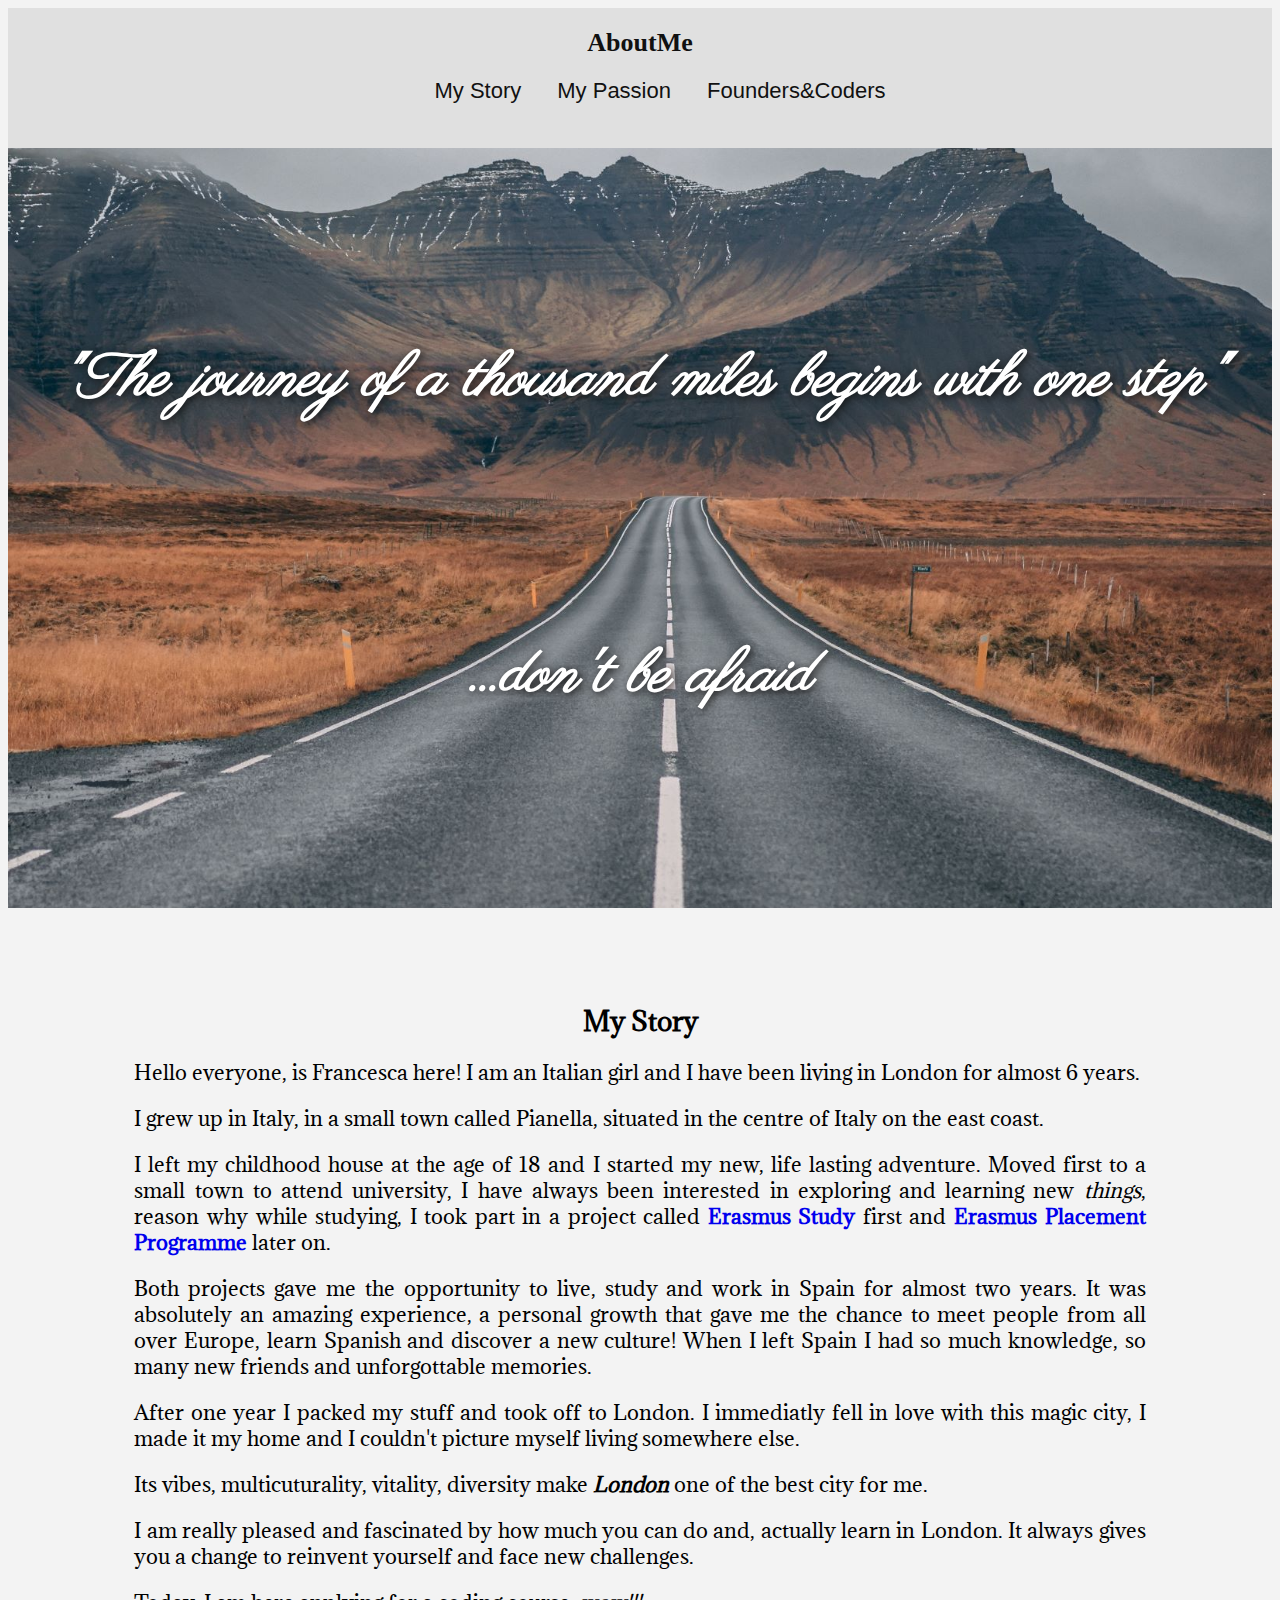
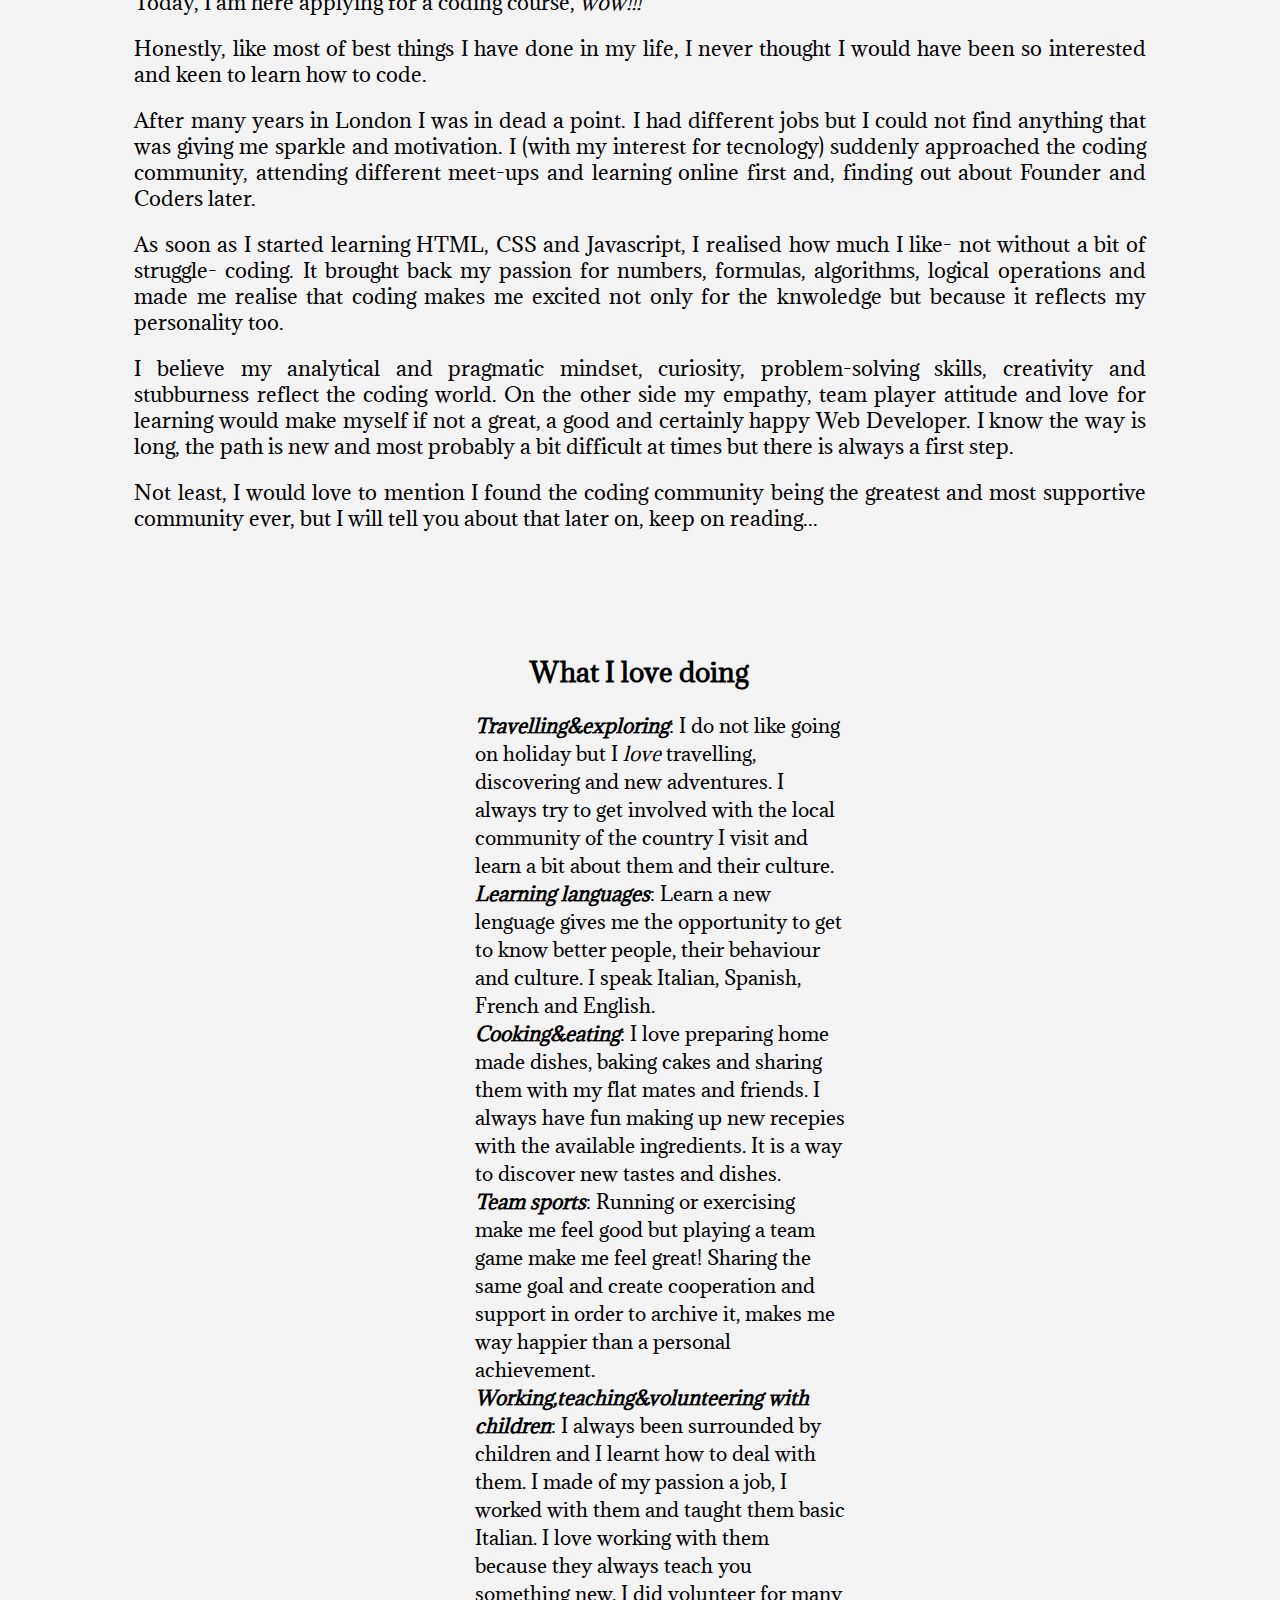
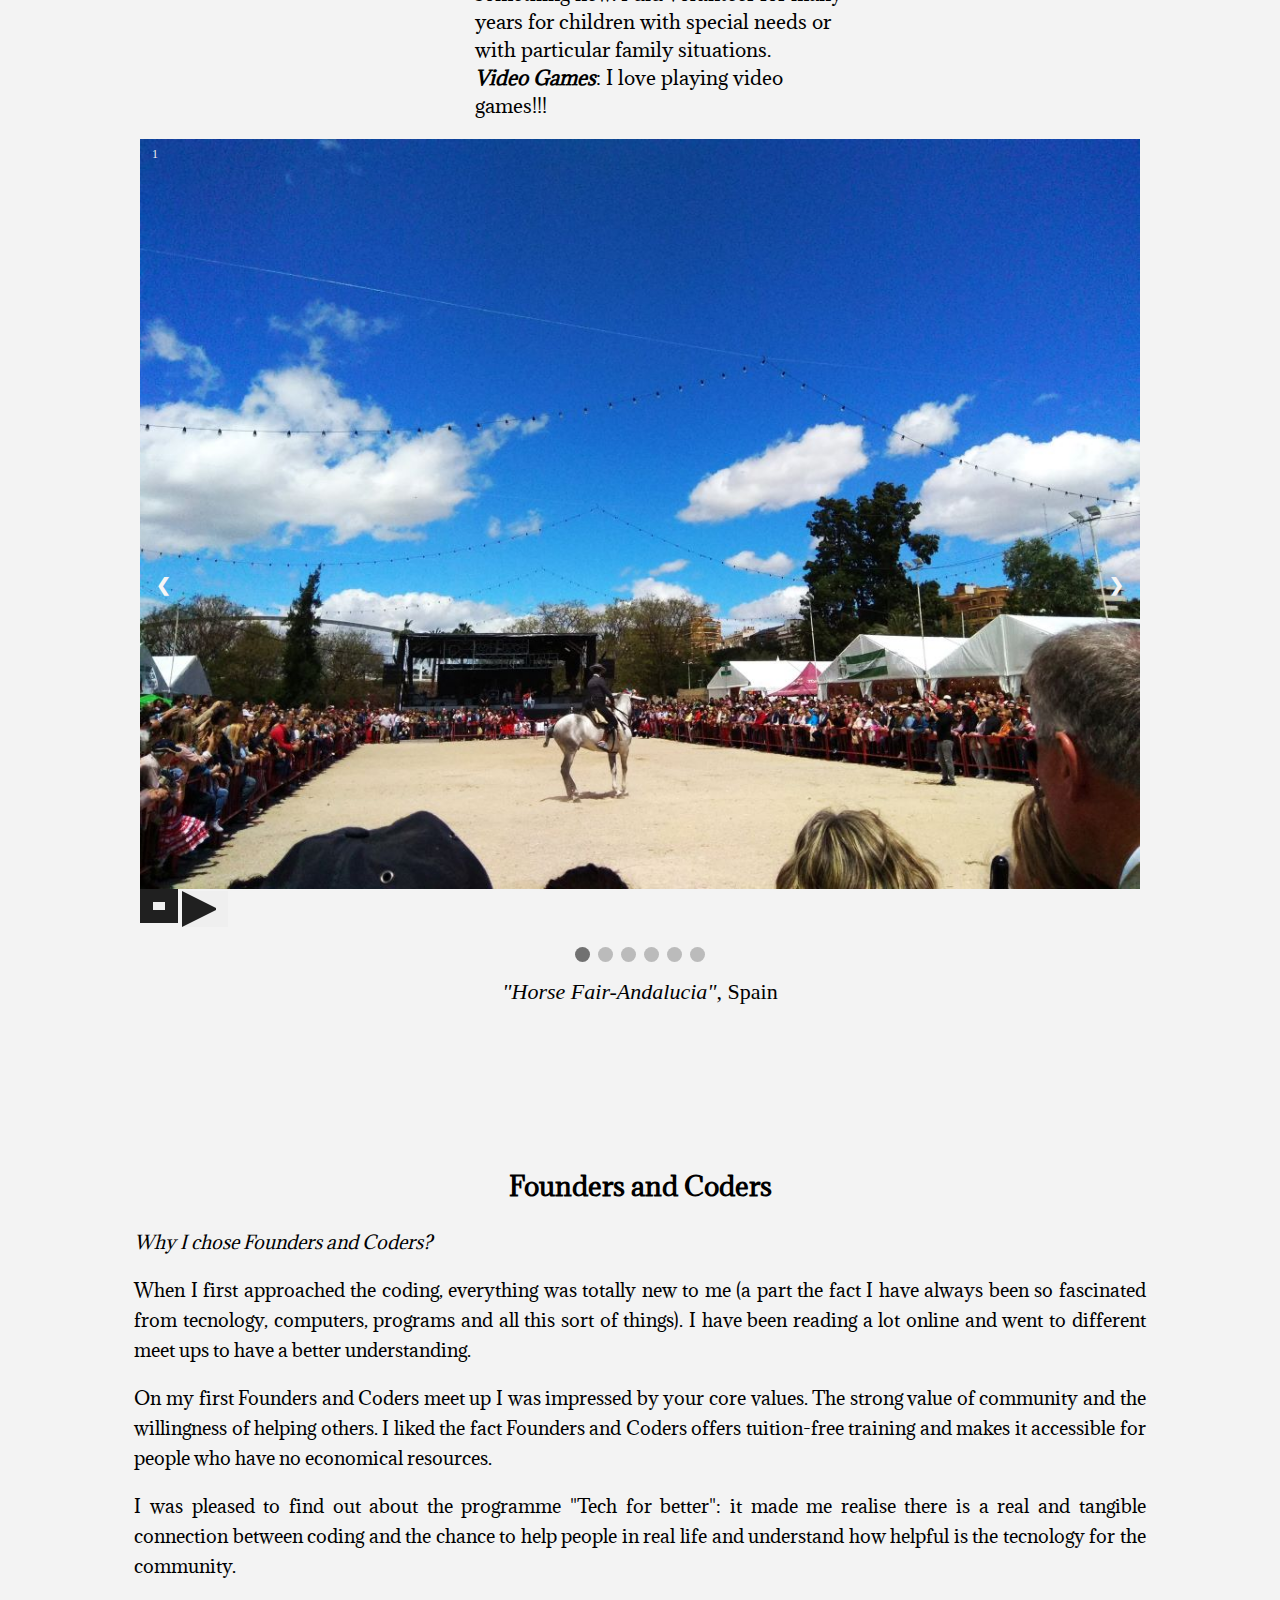
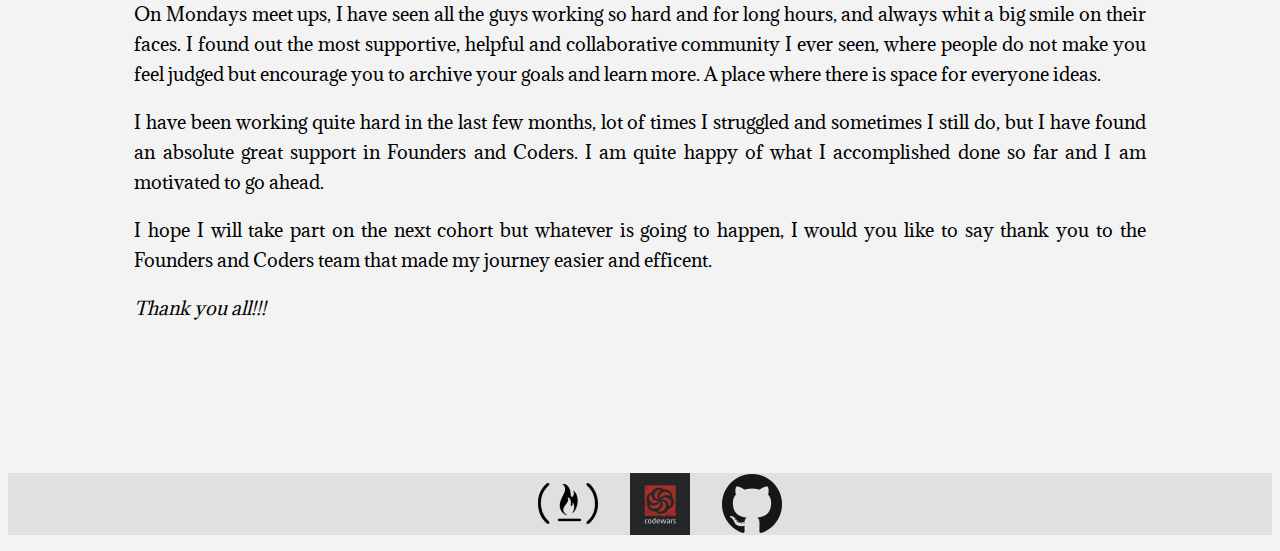
<file: index.html>
<!DOCTYPE html>
<html>
    <head>
        <meta charset="UTF-8" />
        <meta name="viewport" content="width=device-width, initial-scale=1.0">
        <link rel="stylesheet" href="style.css" type="text/css" />
        <link href="https://fonts.googleapis.com/css?family=Adamina|Allura|Parisienne|Yrsa" rel="stylesheet">
        <title>Francesca De Laurentis</title>
    </head>

    <body>
        <header>
            <p class="header-description">AboutMe</p>
            <nav>
                <ul>
                    <li><a href="#AboutMe1">My Story</a></li>
                    <li><a href="#AboutMe2">My Passion</a></li>
                    <li><a href="#AboutMe3">Founders&Coders</a></li>
                </ul>
            </nav>
        </header>

    <section class="index-banner">
        <div class="vertical-center">
            <h2>"The journey of a thousand miles begins with one step"<br /><br /><br />
            <h2>...don't be afraid</h2>
        </div>
    </section>

    <div class="index-box-1">
        <h3 id="AboutMe1">My Story</h3>
        <p>Hello everyone, is Francesca here! I am an Italian girl and I have been living in London for almost 6 years.</p>
        <p>I grew up in Italy, in a small town called Pianella, situated in the centre of Italy on the east coast.</p>
        <p>I left my childhood house at the age of 18 and I started my new, life lasting adventure. Moved first to a small town to attend university, I have always been interested in exploring and learning new <i>things</i>, reason why while studying, I took part in a project called <a href="https://en.wikipedia.org/wiki/Erasmus_Programme" target="_blank"><b>Erasmus Study</b></a> first and <a href="https://ec.europa.eu/programmes/erasmus-plus/opportunities/traineeships-students_en" target="_blank"><b>Erasmus Placement Programme</b></a> later on.</p>
        <p>Both projects gave me the opportunity to live, study and work in Spain for almost two years. It was absolutely an amazing experience, a personal growth that gave me the chance to meet people from all over Europe, learn Spanish and discover a new culture! When I left Spain I had so much knowledge, so many new friends and unforgottable memories.</p>
        <p>After one year I packed my stuff and took off to London. I immediatly fell in love with this magic city, I made it my home and I couldn't picture myself living somewhere else.</p>
        <p>Its vibes, multicuturality, vitality, diversity make <i><b>London</b></i> one of the best city for me.</p><p>I am really pleased and fascinated by how much you can do and, actually learn in London. It always gives you a change to reinvent yourself and face new challenges.</p>
        <p>Today, I am here applying for a coding course, <em>wow!!!</em></p>
        <p>Honestly, like most of best things I have done in my life, I never thought I would have been so interested and keen to learn how to code.</p>
        <p>After many years in London I was in dead a point. I had different jobs but I could not find anything that was giving me sparkle and motivation. I (with my interest for tecnology) suddenly approached the coding community, attending different meet-ups and learning online first and, finding out about Founder and Coders later.</p>
        <p>As soon as I started learning HTML, CSS and Javascript, I realised how much I like- not without a bit of struggle- coding. It brought back my passion for numbers, formulas, algorithms, logical operations and made me realise that coding makes me excited not only for the knwoledge but because it reflects my personality too.</p>
        <p>I believe my analytical and pragmatic mindset, curiosity, problem-solving skills, creativity and stubburness reflect the coding world. On the other side my empathy, team player attitude and love for learning would make myself if not a great, a good and certainly happy Web Developer. I know the way is long, the path is new and most probably a bit difficult at times but there is always a first step.</p>
        </p>Not least, I would love to mention I found the coding community being the greatest and most supportive community ever, but I will tell you about that later on, keep on reading...<p/>
    </div>

    <section class="container">
        <div class="index-box-2">
            <h3 id="AboutMe2">What I love doing</h3>
            <ul>
                <li><i><b>Travelling&exploring</i></b>: I do not like going on holiday but I <i>love</i> travelling, discovering and new adventures. I always try to get involved with the local community of the country I visit and learn a bit about them and their culture.</li>
                <li><i><b>Learning languages</i></b>: Learn a new lenguage gives me the opportunity to get to know better people, their behaviour and culture. I speak Italian, Spanish, French and English.</li>
                <li><i><b>Cooking&eating</i></b>: I love preparing home made dishes, baking cakes and sharing them with my flat mates and friends. I always have fun making up new recepies with the available ingredients. It is a way to discover new tastes and dishes.</li>
                <li><i><b>Team sports</i></b>: Running or exercising make me feel good but playing a team game make me feel great! Sharing the same goal and create cooperation and support in order to archive it, makes me way happier than a personal achievement.</li>
                <li><i><b>Working,teaching&volunteering with children</i></b>: I always been surrounded by children and I learnt how to deal with them. I made of my passion a job, I worked with them and taught them basic Italian. I love working with them because they always teach you something new. I did volunteer for many years for children with special needs or with particular family situations.</li>
                <li><i><b>Video Games</i></b>: I love playing video games!!!</li>
            </ul>
        </div>
        
        <div class="slider" id="main-slider">
            <div class="slider-container">
                <div class="mySlides fade" id="slide2">
                    <div class="numbertext">1</div>
                    <img src="Images/img1.jpg" alt="man riding a horse" id="slideshow" class="responsive">
                    <div class="text"><i>"Horse Fair-Andalucia"</i>, Spain</div>
                </div>
                
                <div class="mySlides fade" id="slide2">
                    <div class="numbertext">2</div>
                    <img src="Images/img2.jpg" alt="Lake" id="slideshow" class="responsive">
                    <div class="text"><i>"Moraine Lake-Alberta"</i>, Canada</div>
                </div>
                
                <div class="mySlides fade" id="slide2">
                    <div class="numbertext">3</div>
                    <img src="Images/img3.jpg" alt="Buddah statue" id="slideshow" class="responsive">
                    <div class="text"><i>"Wat Mahatat Temple-Bangkok"</i>, Thailand</div>
                </div>
                
                <div class="mySlides fade" id="slide2">
                    <div class="numbertext">4</div>
                    <img src="Images/img4.jpg" alt="Gothic building" id="slideshow" class="responsive">
                    <div class="text">"Gothic influence"</i>-walking around <i>Barcelona</i>, Spain</div>
                </div>
                
                <div class="mySlides fade" id="slide2">
                    <div class="numbertext">5</div>
                    <img src="Images/img5.jpg" alt="Boat in the sea" id="slideshow" class="responsive">
                    <div class="text"><i>"Typical Bangka boat"</i>, Philippines</div>
                </div>
                
                <div class="mySlides fade" id="slide2">
                    <div class="numbertext">6</div>
                    <img src="Images/img6.jpg" alt="Lighthouse" id="slideshow" class="responsive">
                    <div class="text"><i>"Oldest lighthouse still in operation-A Coruña"</i>,Spain</div>
                </div>
                
                <div>
                    <a class="prev">&#10094;</a>
                    <a class="next">&#10095;</a>
                </div>
                
                <div>
                    <button  id="pause-images" class="pause-button"></button>
                    <button id="play-images" class="play-button"></button>
                </div>
                
                <div class="dots-container">
                    <span class="dot"></span>
                    <span class="dot"></span>
                    <span class="dot"></span>
                    <span class="dot"></span>
                    <span class="dot"></span>
                    <span class="dot"></span>
                </div>
            </div>
        </section>
        
        <section>
            <div class="index-box-3">
                <h3 id="AboutMe3">Founders and Coders</h3>
                <p><i>Why I chose Founders and Coders?</i></p>

                <p>When I first approached the coding, everything was totally new to me (a part the fact I have always been so fascinated from tecnology, computers, programs and all this sort of things). I have been reading a lot online and went to different meet ups to have a better understanding.</p>

                <p>On my first Founders and Coders meet up I was impressed by your core values. The strong value of community and the willingness of helping others. I liked the fact Founders and Coders offers tuition-free training and makes it accessible for people who have no economical resources.</p>
                <p>I was pleased to find out about the programme "Tech for better": it made me realise there is a real and tangible connection between coding and the chance to help people in real life and understand how helpful is the tecnology for the community.</p>

                <p>On Mondays meet ups, I have seen all the guys working so hard and for long hours, and always whit a big smile on their faces. I found out the most supportive, helpful and collaborative community I ever seen, where people do not make you feel judged but encourage you to archive your goals and learn more. A place where there is space for everyone ideas. </p>

                <p>I have been working quite hard in the last few months, lot of times I struggled and sometimes I still do, but I have found an absolute great support in Founders and Coders. I am quite happy of what I accomplished done so far and I am motivated to go ahead.</p>
                
                <p>I hope I will take part on the next cohort but whatever is going to happen, I would you like to say thank you to the Founders and Coders team that made my journey easier and efficent.</p>

                <p><i>Thank you all!!!</i></p>
                
            </div>
        </section>
        
        <div class="links">
            <footer>
                <ul>
                    <li><a href="https://www.freecodecamp.org/" target="_blank"><img id="logo"src="Images/freeCodeCamp.png" alt="FreeCodeCamp logo"/></a></li>
                    <li><a href="https://www.codewars.com/users/frannyfra" target="_blank"><img id="logo"src="Images/codewars.png" alt="Codewars logo"></a></li>
                    <li><a href="https://github.com/frannyfra" target="_blank"><img id="logo"src="Images/github.png" alt="Github logo"></a></li>
                </ul>
            </footer>
        </div>
    </section>
    
    <script src="script.js"></script>

</body>
</html>
</file>
<file: style.css>
* {
    text-decoration: none;
    box-sizing: border-box;
}

body {
    background-color: #f3f3f3;
}

header {
    background-color: #e0e0e0;
    width: 100%;
    height: 140px;
}

header .header-description {
    font-family: Pacifico, cursive;
    font-size: 26px;
    font-weight: 900;
    color: #111;
    display: block;
    margin: 0 auto;
    text-align: center;
    padding: 20px 0px; 
}

header nav ul {
    display: block;
    margin: 0 auto;
    width: fit-content;
    margin: auto;
}

header nav ul li {
    display: inline-block;
    list-style: none;
    padding: 0px 16px;   
}

header nav ul li a{
    font-family: Arial, Helvetica, sans-serif;
    font-size: 22px;
    color: #111;
}


/* INDEX */
.index-banner {
    width: 100%;
    height: calc(100vh - 140px); /*I can see the full image on the browser-new css feature to calculate*/
    background-image: url('Images/img10.jpg');
    background-repeat: no-repeat;
    background-position: center;
    background-size: cover;
    display: table;
}

.vertical-center {
    display: table-cell;
    vertical-align: middle;
}

.index-banner h2 {
    font-family: 'Parisienne', cursive;
    font-size: 60px;
    font-weight: 900;
    font-style: italic;
    color:#fff;
    text-align: center;
    text-shadow: 2px 2px 8px #111;
}

h3 {
    font-family: 'Adamina', serif;
    font-style: solid;
    color: black;
    text-align: center;
    font-size: 26px;
}

.container {
    width: 100%;
    display: flex;
    flex-flow: row wrap;
}

.index-box-1 {
    display: inline-flexbox;
    flex-direction: row;
    width: 80%;
    text-align: justify;
    font-family: 'Adamina', serif;
    font-size: 20px;
    font-style: solid;
    color: black;
    line-height: 26px;
    margin: 100px auto; 
}

.index-box-2 {
    display: inline-flexbox;
    flex-direction: row;
    flex-wrap: nowrap;
    width: 35%;
    margin: 0 auto;
    padding: 0px;
    text-align: left;
    line-height: 28px;
    font-family: 'Adamina', serif;
    font-size: 19px;
    font-style: solid;
    color: black;
}

.slider {
    max-width: 1000px;
    position: relative;
    margin: auto;
}

  /* Hide the images by default */
.mySlides {
    display: none;
}
  
  /* Next & previous buttons */
.prev, .next {
    cursor: pointer;
    position: absolute;
    top: 50%;
    width: auto;
    padding: 16px;
    margin-top: -22px;
    color: whitesmoke;
    font-weight: bold;
    font-size: 18px;
    transition: 0.6s ease;
    border-radius: 0 3px 3px 0;
    user-select: none;
}
 
/* Position the "next button" to the right  */
.next {
    right: 0;
    border-radius: 3px 0 0 3px;
}
  
  /* On hover, add a black background color with a little bit see-through */
.prev:hover, .next:hover {
    background-color: rgba(0,0,0,0.8);
}

.numbertext {
    color: #f2f2f2;
    font-size: 12px;
    padding: 8px 12px;
    position: absolute;
    top: 0;
}

.text {
    color: black;
    font-size: 22px;
    padding: 8px 12px;
    position: absolute;
    bottom: 8px;
    width: 100%;
    text-align: center;
}

.dots-container {
    text-align: center;
    margin-top: 20px;
}

/* The dots*/
.dot {
    cursor: pointer;
    height: 15px;
    width: 15px;
    margin: 0px 2px 55px 2px;
    background-color: #bbb;
    border-radius: 50%;
    display: inline-block;
    transition: background-color 0.6s ease;
}
  
.active, .dot:hover {
    background-color: #717171;
} 

img {
    vertical-align: middle;
    max-width: 100%;
}

.index-box-3 {
    display: inline-flexbox;
    flex-direction: row;
    width: 80%;
    vertical-align: center;
    margin: 150px auto;
    text-align: justify;
    line-height: 30px;
    font-family: 'Adamina', serif;
    font-size: 18px;
    font-style: solid;
    font-weight: 100%;
    color: black;
}

.links {
   background-color: #e0e0e0;
   display: block;
   margin-top: 70px;
}

.links footer ul{
    display: flex;
    width: 100%;
    justify-content: center;
    align-items: center;   
}

li {
    display: inline-block;
    list-style: none;
    padding: 0px 16px;   
} 

/* Fading animation */
.fade {
    -webkit-animation-name: fade;
    -webkit-animation-duration: 1.5s;
    animation-name: fade;
    animation-duration: 1.5s;
}

.responsive {
    max-width: 100%; /* image to scale down if it has to, but never scale up to be larger than its original size */
    height: auto;
}
  
@-webkit-keyframes fade {
    from {opacity: .4} 
    to {opacity: 1}
}
  
@keyframes fade {
    from {opacity: .4} 
    to {opacity: 1}
}

.play-button {
    box-sizing: border-box;
    width: 34px;
    height: 34px;
    border-style: solid;
    border-color: #202020;
    border-width: 17px 0px 17px 34px;
    border-color: transparent transparent transparent #202020;
}

.pause-button {
    width: 34px;
    height: 34px;
    border-style: solid;
    border-width: 13px;
    border-color: #202020;
}
</file>
